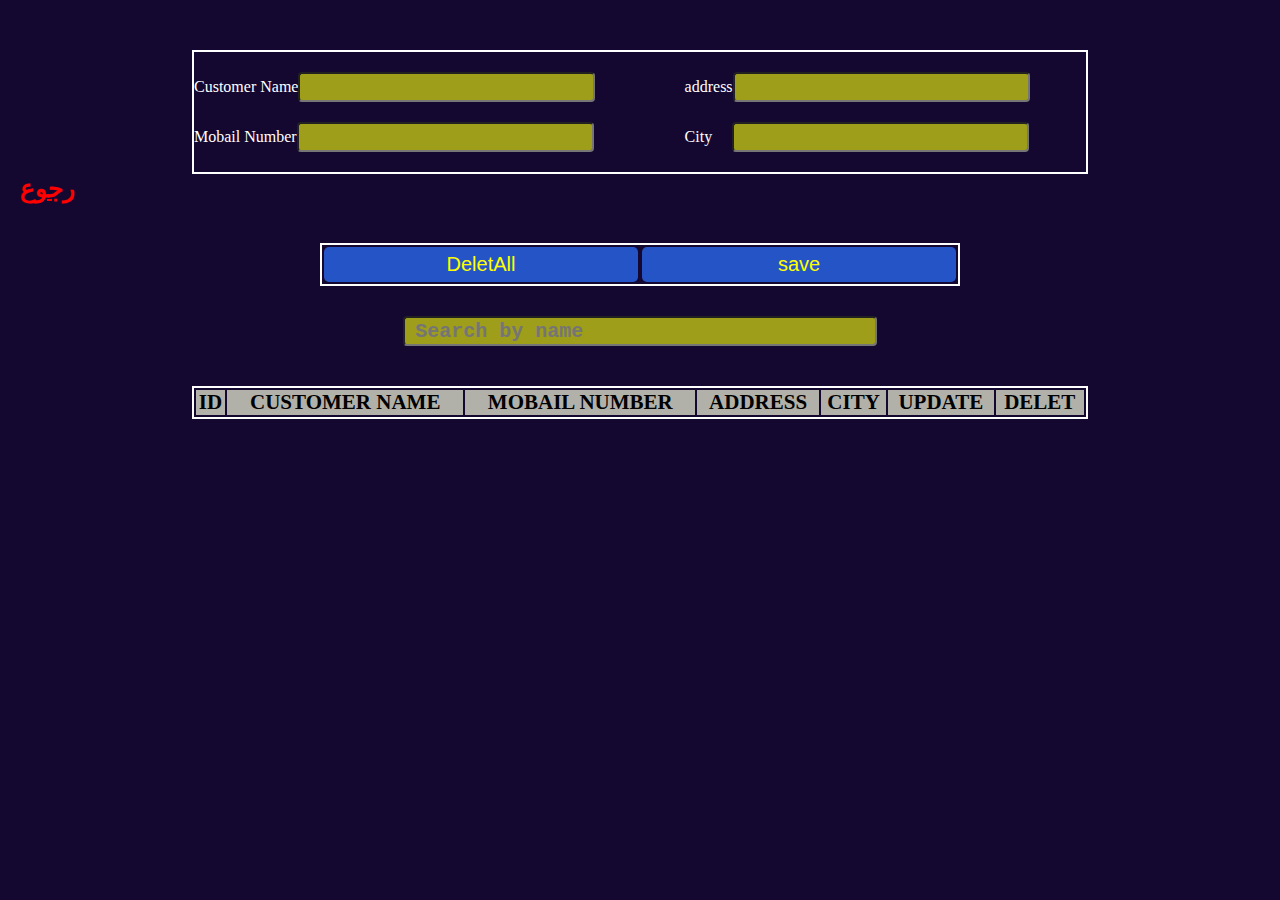
<file: custum_bussnis/index.html>
<!DOCTYPE html>
<html lang="en">
<head>
    <meta charset="UTF-8">
    <meta http-equiv="X-UA-Compatible" content="IE=edge">
    <meta name="viewport" content="width=device-width, initial-scale=1.0">
    <title>Document</title>
    <link rel="stylesheet" href="style.css">
</head>
<body>
    <div class="head">
        <div class="top">
            <div>
                <label for="name">Customer Name</label>
                <input type="text" id="name">
                
            
              
            </div>
            <div>
                <label for="address">address</label>       
            <input type="text" id="address">
               
               
            </div>
            
            

        </div>
        <div class="buttom">
            <div>
                
                <label for="phone">Mobail Number </label>
                <input type="number" id="phone">
                
          
        </div> 
           <div>
            <label for="city"> City    </label>
               <input type="text" id="city">
              

           </div>           

       </div>

       
    </div>
    <a  href="../index.html"  target="_blank">رجوع</a>
    <div class="control">
        <!-- <button id="search">Search</button> -->
        <button id="deletAll" >DeletAll</button>
        <!-- <button id="delet">delet</button> -->
        <!-- <button id="update">update</button> -->
        <button id="save">save</button>
        
    </div>
    <div class="serch">
        <input  onkeyup="Searche(this.value)" type="text" placeholder="Search by name" id="srch">
    </div>
    
    <div class="budy">
        <table>
            
            <thead class="theadr">
                <tr >
                    <td>ID</td>
                    <td>Customer Name</td>
                    <td>Mobail Number</td>
                    <td> Address </td>
                    <td>City </td>
                    <td> Update </td>
                    <td>Delet</td>
                    
                    
                </tr>
            </thead>
         
            <tbody class="bdy">
             
                
            </tbody>
        </table>
    </div>
    
    <script src="index.js"></script>
</body>
</html>
</file>
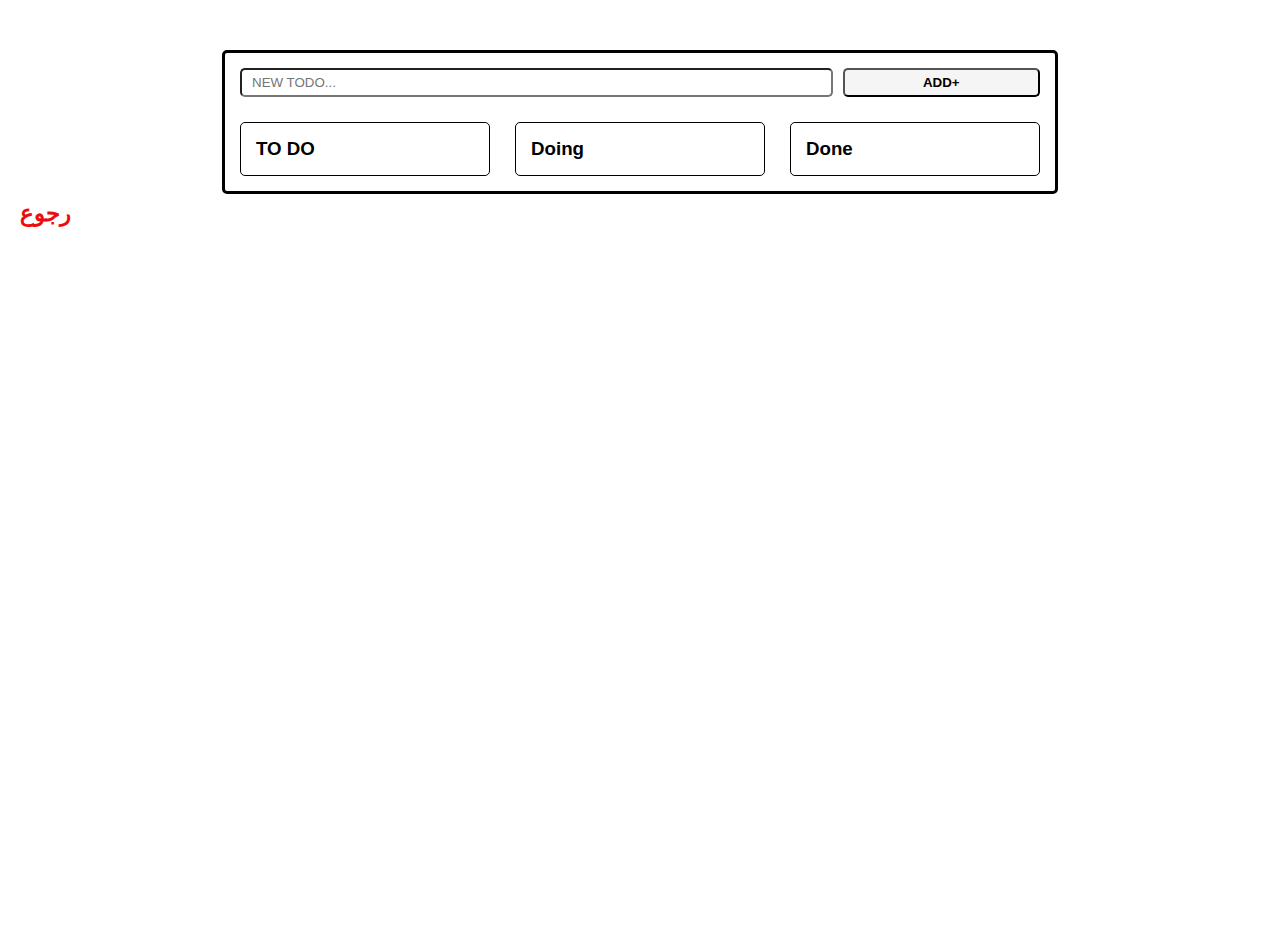
<file: drag_and_drop_task/index.html>
<!DOCTYPE html>
  <html lang="en">
  <head>
    <meta charset="UTF-8">
    <meta name="viewport" content="width=device-width, initial-scale=1.0">
    <meta http-equiv="X-UA-Compatible" content="ie=edge">
    <title>drag and drop</title>
    <link rel="stylesheet" href="style.css">
  </head>
  <body>
    <div  class="todo-container">
      <!-- <form id="add-form"> -->
        <div class="add">
          <input type="text" placeholder="NEW TODO..." id="todo-input">
          <button type="submit" id="todo-btn">ADD+</button>

        </div>
       
        
      <!-- </form> -->
      <div class="boxes-container">
        <div class="box test"  id="to-do">
          <h3 class="heading">TO DO</h3>       
          <p class="task" draggable="true">playing playstation</p>
          <p class="task" draggable="true">playing football</p>
          <p class="task" draggable="true">playing pubgy</p>
        </div>

        <div class="box" id="doing">
          <h3 class="heading">DOING</h3>
          <p class="task" draggable="true">watching  a move</p>
        </div>

        <div class="box" id="done">
          <h3 class="heading">DONE</h3>
          <p class="task" draggable="true">stading programing</p>
        </div>
        <a href="../index.html">رجوع</a>


      </div>
        



    </div>
  
   
    <script src="index.js"></script>
  </body>
</html>
</file>
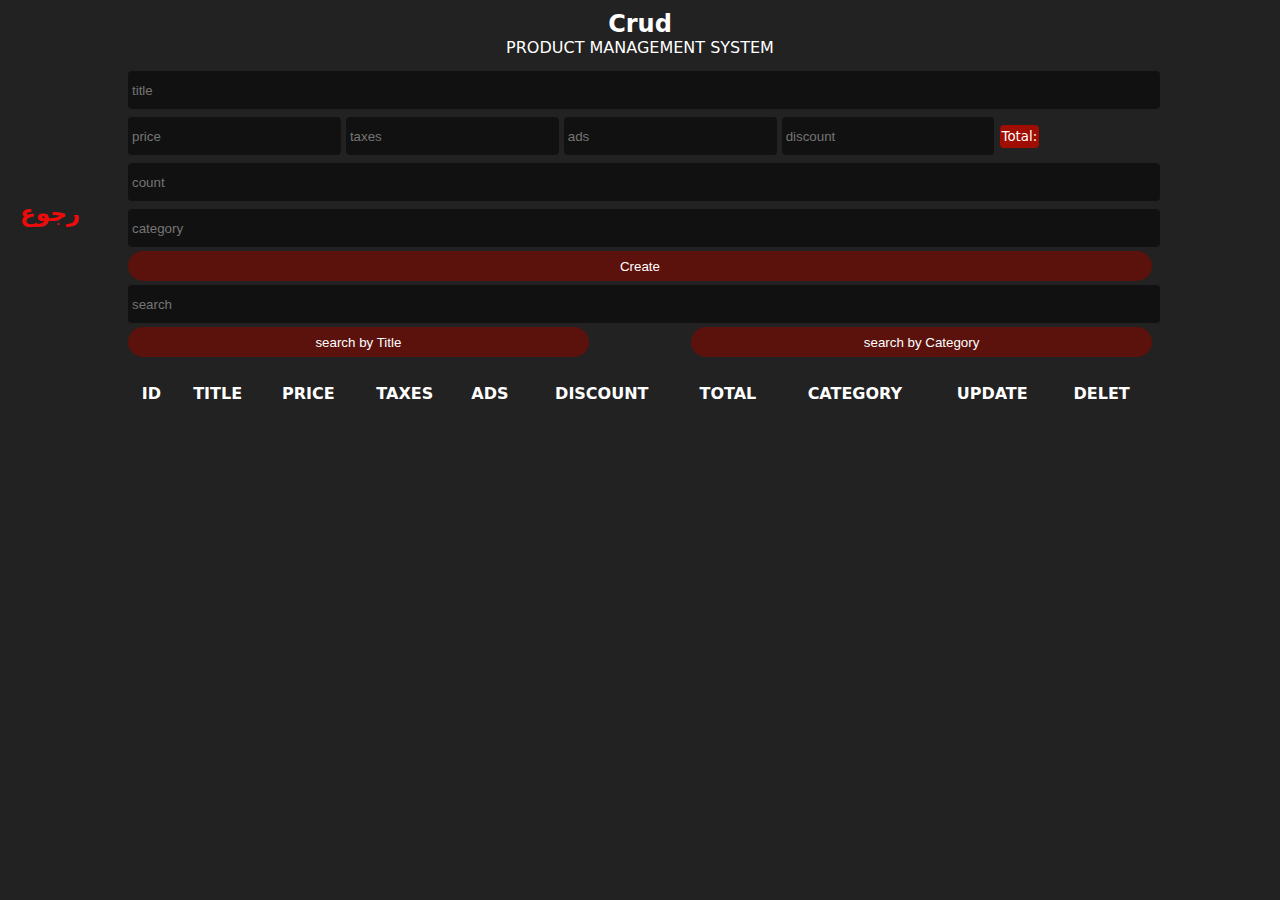
<file: cruds_progect/indexi.html>
<!DOCTYPE html>
<html lang="en">
<head>
    <meta charset="UTF-8">
    <meta http-equiv="X-UA-Compatible" content="IE=edge">
    <meta name="viewport" content="width=device-width, initial-scale=1.0">
    <title>project_sales</title>
    <link rel="stylesheet" href="style.css">
</head>
<body>
    <div class="crud">
        <div class="head">
            <h2>crud</h2>
            <p>PRODUCT MANAGEMENT SYSTEM </p>
        </div>


        <div class="input">
            <input type="text" id="title" placeholder="title" >
            <div class="price">
            <input onkeyup="getTotal()" type="number" id="price" placeholder="price">
            <input onkeyup="getTotal()"type="number" id="taxes" placeholder="taxes" >
            <input onkeyup="getTotal()" type="number" id="ads" placeholder="ads">
            <input onkeyup="getTotal()" type="number" id="discount" placeholder="discount">
            <small id="total">757657</small>
            </div>
            <input type="number" id="count" placeholder="count">
            <input type="text" id="category" placeholder="category">
            <button   id="submit">Create</button>
            


        </div>
        <a href="../index.html">رجوع</a>



        <div class="output">
            <div class="searchBlock">
                <input onkeyup="searchData(this.value)" type="text" id="search" placeholder="search">
                <div class="btnSearch">
                    <button onclick="getsearchMood(this.id)" id="searchTitle">search by Title</button>
                    <button onclick="getsearchMood(this.id)" id="searchCategory">search by Category</button>
                </div>


            </div>
            <div id="deletAll">
                
            </div>

            <table>
                <tr>
                    <th>id</th>
                    <th>title</th>
                    <th>price</th>
                    <th>taxes</th>
                    <th>ads</th>
                    <th>discount</th>
                    <th>total</th>
                    <th>category</th>
                    <th>update</th>
                    <th>delet</th>
                    
                </tr>
                
                <tbody id="tbody">
                   
                   
                </tbody>


            </table>


        </div>




    </div>
   
    <script src="index.js"></script>
</body>
</html>
</file>
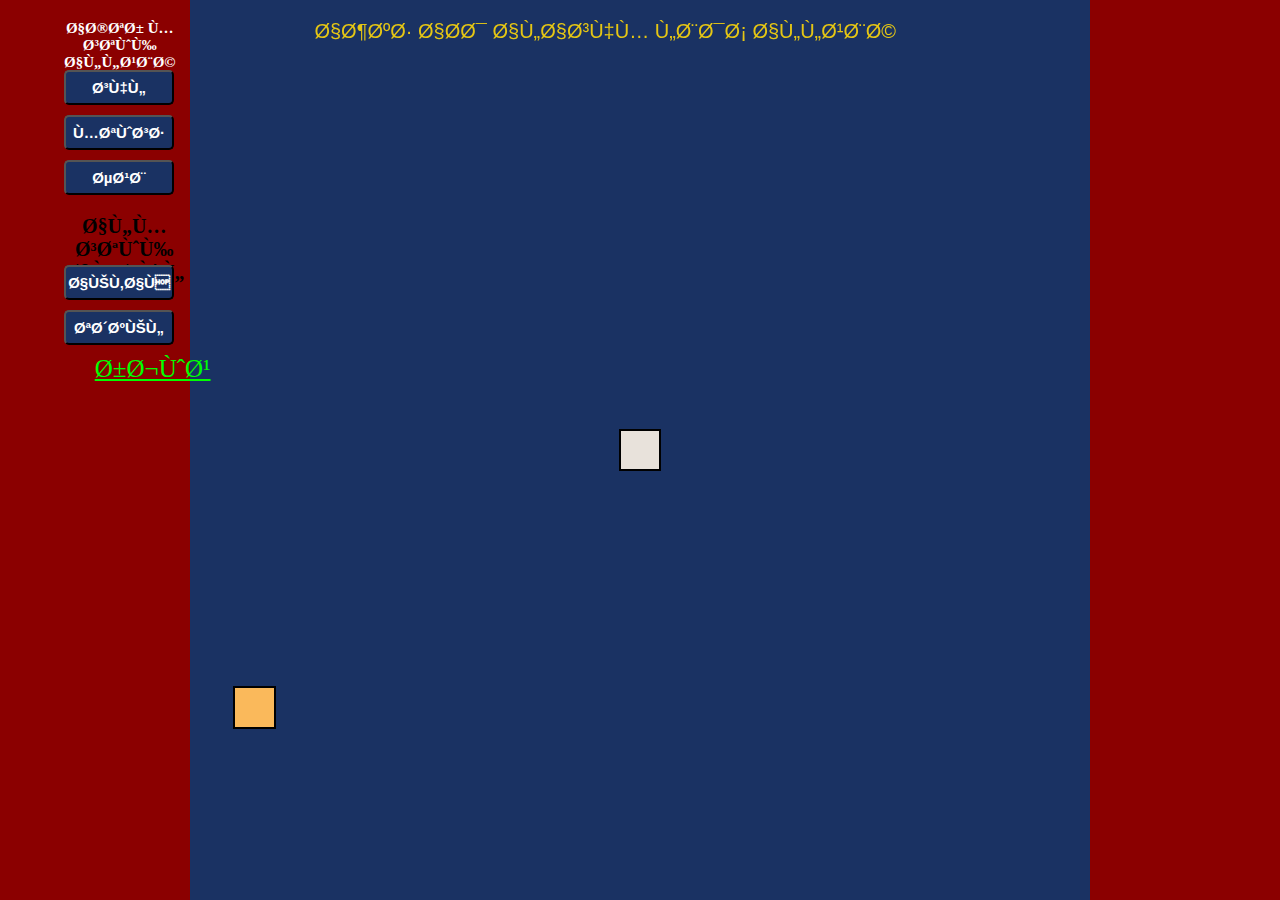
<file: snake/snake.html>
<html>
<html lang="en">
<head>
    <!-- <meta charset="UTF-8"> -->
    <!-- <meta http-equiv="X-UA-Compatible" content="IE=edge"> -->
    <!-- <meta name="viewport" content="width=device-width, initial-scale=1.0"> -->
    <title>Snake Game</title>
    <link rel="stylesheet" href="snake.css">
</head>
<body>
    <!-- onclick="select_speed(this.value)" -->
    <div class="control">
        <span>اختر مستوى اللعبة</span>
        <button onclick="select_speed('سهل')"  id="speed" >سهل</button>
        <button onclick="select_speed('متوسط')"  id="speed">متوسط</button>
        <button onclick="select_speed('صعب')"  id="speed">صعب</button>
        <span id="spn">المستوى السهل</span>
        <button onclick="stop()"  id="stop">ايقاف</button>
        <button onclick="start()"  id="start">تشغيل</button>
        <a href="../index.html">رجوع</a>
    

    </div>
    
    <div id="game-board" class="game-board"></div>
    <h4 id="note">اضغط احد الاسهم لبدء اللعبة</h4>
    
    <script src="snake.js" ></script>
</body>
</html>
</file>
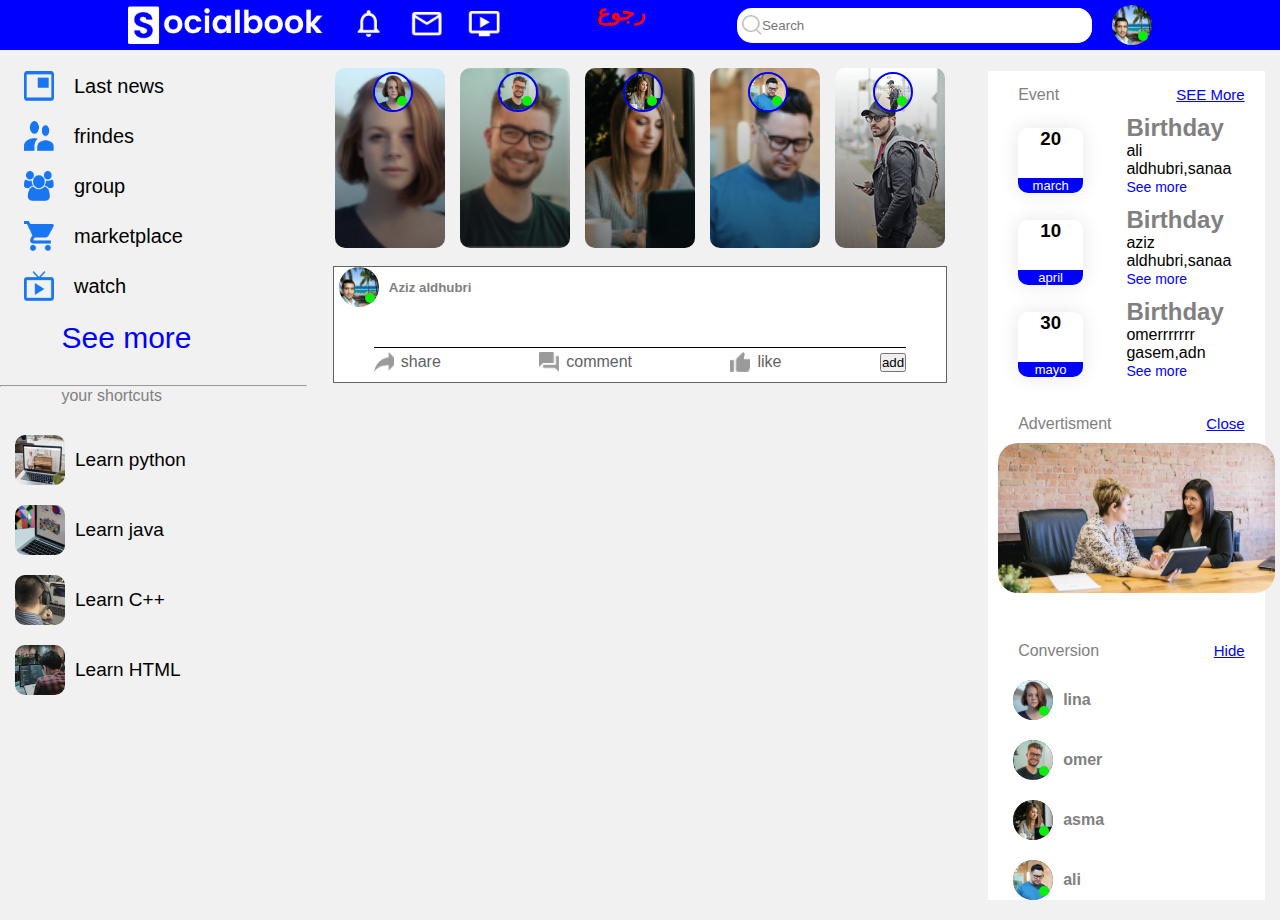
<file: ‫facebook/facebook.html>
<!DOCTYPE html>
<html lang="en">
<head>
    <meta charset="UTF-8">
    <meta http-equiv="X-UA-Compatible" content="IE=edge">
    <meta name="viewport" content="width=device-width, initial-scale=1.0">
    <title>facebook</title>
    <link rel="stylesheet" href="style.css">
</head>
<body>
    <div class="head">
      <div class="left_navbar">
          <img src="images/logo2.png" alt="">
          <ul>
              <li><img src="images/notification.png" alt=""></li>
              <li><img src="images/inbox.png" alt=""></li>
              <li><img src="images/video.png" alt=""></li>


          </ul>
          <!-- <button id="delet" onclick="delet()">delet</button> -->
      </div>
      <a id="lnk" href="../index.html">رجوع</a>


      <div class="right_navbar">
          <div class="search">

            <img src="images/search.png" alt="">
              <input type="text" placeholder="Search">
          </div>
          <div class="profil ">
             
              <div class="state"></div>
              
          </div>
      </div>

    </div>
    <div class="container">
        <div class="budy_left">
            <div class="budy_left_top">
                <ul>
                    <li><img src="images/news.png" ><a href="#">Last news</a></li>
                    <li><img src="images/friends.png" ><a href="#">frindes</a></li>
                    <li><img src="images/group.png" ><a href="#">group</a></li>
                    <li><img src="images/marketplace.png" ><a href="#">marketplace</a></li>
                    <li><img src="images/watch.png" ><a href="#">watch</a></li>
                  
                </ul>
                <a href="#">See more</a>

            </div>
            <div class="budy_left_bottom">
                <hr>
                <p>your shortcuts</p>
                <ul>
                    <li><img src="images/shortcut-1.png" alt=""><a href="#">Learn python</a></li>
                    <li><img src="images/shortcut-2.png" alt=""><a href="#">Learn java</a></li>
                    <li><img src="images/shortcut-3.png" alt=""><a href="#">Learn C++</a></li>
                    <li><img src="images/shortcut-4.png" alt=""><a href="#">Learn HTML</a></li>


                </ul>


            </div>
         


        </div>
        


        <div class="body_post" id="body_post">
            <div class="gelary">
                <div class="gelary_img">
                   
                    <div class="profil">
                        <img src="images/member-1.png">
                        <div class="state"></div>

                    </div>

                </div>
                <div class="gelary_img p2">
                    <div class="profil">
                        <img src="images/member-2.png">
                        <div class="state"></div>

                    </div>

                </div>
                <div class="gelary_img p3">
                    <div class="profil">
                        <img src="images/member-3.png" >
                        <div class="state"></div>

                    </div>

                </div>
                <div class="gelary_img p4">
                    <div class="profil">
                        <img src="images/member-4.png" alt="">
                        <div class="state"></div>

                    </div>

                </div>
                <div class="gelary_img p5">
                    <div class="profil">
                        <img src="images/member-5.png" alt="">
                        <div class="state"></div>

                    </div>

                </div>



            </div>
            <div class="post">
                <div class="part_top" id="part_top">
                    <div class="profil ">
                        
                        <div class="state"></div>
                                               
                    </div>
                    <div class="n_post">
                        <h5>Aziz aldhubri</h5>
                       
                    </div>
                    

                </div>
                
                 <div class="part_bottom"> 
                     <!-- <textarea name="" id="" cols="30" rows="10"></textarea> -->
                    
                    <textarea name="" id="text_area" rows=""  placeholder="Write Something ..."> </textarea> 
                              
                   
                               
            
                    
                    
                    <div class="contain_post">
                        <div class="share">
                            <div class="page_share"></div>
                            <div class="title_share">
                                <p>share</p>
                            </div>
                        </div>



                        <div class="comment">
                            <div class="page_comment"></div>
                            <div class="title_comment">
                                <p>comment</p>
                            </div>
                        </div>


                        <div class="like">
                            <div class="page_like"></div>
                            <div class="title_like">
                                <p>like</p>
                            </div>
                        </div>





                       
                       <button onclick="add_post()">add</button>
                    </div>

                </div> 
            </div>
            <div class="budy_content" id="budy_content">

            </div>
            
            
           

        </div>


        <div class="budy_right">
            <div class="budy_right_budy">
                <div class="title">
                    <p>Event</p>
                    <a href="#">SEE More</a>
                </div>
                <div class="event" draggable="true">
                    <div class="event_left">
                        <h3>20</h3>
                        <span>march</span>

                    </div>
                    <div class="event_right">
                        <h2>Birthday</h2>
                        <p>ali aldhubri,sanaa</p>
                        <a href="#">See more</a>
                    </div>

                    

                </div>
                <div class="event" draggable="true">
                    <div class="event_left">
                        <h3>10</h3>
                        <span>april</span>

                    </div>
                    <div class="event_right">
                        <h2>Birthday</h2>
                        <p>aziz aldhubri,sanaa</p>
                        <a href="#">See more</a>
                    </div>

                   

                </div>
                <div class="event"draggable="true">
                    <div class="event_left">
                        <h3>30</h3>
                        <span>mayo</span>

                    </div>
                    <div class="event_right">
                        <h2>Birthday</h2>
                        <p>omerrrrrrr gasem,adn</p>
                        <a href="#">See more</a>
                    </div>

                   

                </div>
                <div class="title">
                    <p>Advertisment</p>
                    <a href="#">Close</a>
                </div>
                <div class="advertisment">

                    <img src="images/advertisement.png" alt="">
                </div>
                <div class="class_part3">
                    <div class="title">
                        <p>Conversion</p>
                        <a href="#">Hide</a>
                    </div>
                    <div class="conv">
                        <div class="profil"><img src="images/member-1.png" alt="">
                            <div class="state"></div>
                        </div>
                        <p>lina</p>

                    </div>
                    <div class="conv">
                        <div class="profil"><img src="images/member-2.png" alt="">
                            <div class="state"></div>
                        </div>
                        <p>omer</p>

                    </div>
                    <div class="conv">
                        <div class="profil"><img src="images/member-3.png" alt="">
                            <div class="state"></div>
                        </div>
                        <p>asma</p>

                    </div>
                    <div class="conv">
                        <div class="profil"><img src="images/member-4.png" alt="">
                            <div class="state"></div>
                        </div>
                        <p>ali</p>

                    </div>
                    


                </div>

            </div>


           


        </div>
    </div>

<script src="index.js"></script>
    
</body>
</html>
</file>
<file: custum_bussnis/style.css>
*{
    margin: 0;
    padding: 0;
    box-sizing: border-box;
}
body{
    color: white;
    background-color: #150830;
}
.head{margin: auto;
    margin-top: 50px;
       width: 70%;
    border: 2px white  solid;

}
a{font-size: 25px;
color: red;
margin-left:  20px;
font-weight: bold;}
input{
    /* text-transform: lowercase; */
    width: 74%;
    background-color: rgb(158, 158, 27);
    height: 30px;
    border-radius: 4px;
    text-align: left;
    padding-left: 10px;
    font-size: 20px;
    font-family: 'Courier New', Courier, monospace;
    font-weight: bold;
    color: black;
}

.top{width: 100%;
    margin-top: 20px;
    margin-bottom: 20px;
display: flex;

justify-content: space-between;
}
.top div {width: 45%;
   
    display: flex;
    align-items: center;
   }
  
.buttom{width: 100%;
    margin-top: 20px;
    margin-bottom: 20px;
display: flex;

justify-content: space-between;}

.buttom div {width: 45%;
    /* border: 2px solid yellowgreen; */
    display: flex;
    align-items: center;
   }

   .control{width: 50%;
    display: flex;
margin: auto;
margin-top: 40px;
border: 2px white  solid;

}
button{
    width: 100%;
height: 35px;
border-radius: 5px;
font-size: 20px ;
color: yellow ;
background-color: #2554C7;
cursor: pointer;
outline: none;
border: none;
margin: 2px;
padding: 5px;
}
#city {margin-left: 5%;}


button:hover{
    color: rgb(9, 5, 61) ;
    background: #0b5a92;
}


.budy{
    margin: auto;
    margin-top: 40px;
       width: 70%;
    border: 2px white  solid;
}
table{width: 100%;direction: ltr;
    text-transform:uppercase;
    font-size: 15px;
font-weight: bold;
/* background: aliceblue; */
color: black;
text-align: center;


}
/* table header tr{display: flex;
justify-content: space-between;

} */
.budy table .theadr{
    outline: none;
    border: none;text-decoration: none;
background: rgb(177, 177, 170);
font-size: 21px;
font-weight: bold;

}
.serch{width: 50%;
margin: auto;
margin-top: 30px;
display: flex;
justify-content: center;}


tbody {outline: none;
    border: none;
    /* border:2px solid rgb(76, 238, 7); */
margin-bottom: 20px;
background: rgb(0, 255, 30);

}
</file>
<file: drag_and_drop_task/style.css>
* {
    box-sizing: border-box;
    margin: 0;
    padding: 0;
  }
  body {
    font-family: Tahoma, Arial;
    width: 100%;
    height: 100vh;
    overflow: scroll;
    /* background: url(./ph2.jpg); */
    background-position: center;
    background-size: cover;
  }

  a{position: absolute;
    top: 200px;
    left: 20px;
    color: rgb(238, 11, 11);
    font-size: 23px;
    font-weight: bold;
    text-decoration: none;}
  
.todo-container{
  width: fit-content;
  margin: auto;
  margin-top: 50px;
  border-radius: 5px;
  border: 3px solid black;
  padding: 15px;
}
/* add-form */
/* #add-form{
    display: flex;
    gap: 10px;
    margin-bottom: 25px;

} */
.add{ display: flex;
  gap: 10px;
  margin-bottom: 25px;}


input{
  width: 75%;
border-radius: 5px;
padding: 5px 10px;


}

button{background-color: whitesmoke ;
width: 25%;
border-radius: 5px;
font-weight: bold;
color: black;
}

button:hover{
  background-color: orangered;
  color: white;
  cursor: pointer;
}

.boxes-container{

  display: flex;
  align-items: flex-start;
  gap: 25px;

}
.box{
  border: 1px solid black;
  padding: 15px;
  border-radius: 5px;
  width: 250px;
  
}
.task{
  background-color: darkslategray;
  color: white;
  padding: 10px;
  margin-top: 5px;
  border: 1px solid black;
  cursor: move;
}

.is-dragging{
  background-color: orangered;
  color: white;

}
</file>
<file: cruds_progect/style.css>
*{
    margin: 0;
    padding: 0;
}
body{
    background: #222;
    color: white;
    font-family: system-ui;
}
.crud{
    width: 80%;
    margin: auto;
}
.head{
    text-align: center;
    text-transform: capitalize;/* convert litter  to capital */
    margin: 10px 0; 
}

a{position: absolute;
top: 200px;
left: 20px;
color: rgb(238, 11, 11);
font-size: 23px;
font-weight: bold;
text-decoration: none;}
input{
    width: 100%;
    height: 30px;
    outline: none;
    border: none;
    background: #111;
    margin: 4px 0;
    border-radius: 4px;
    padding: 4px;
    color: white;
}

input:focus{
    background: #000;
    transform: scale(1.1);
}
/* -------------------------------------*/
/* .price{display: flex;} */

/* or  */
.price input{width: 20%;
}
#total{
    background: #a00d02;
    padding: 4px 2px;
    border-radius: 4px;
}
#total::before{
    content: 'Total: ';
}

button{width: 100%;
height: 30px;
border: none;
cursor: pointer;
background: #5c120c;
color: #fff;
border-radius: 20px;
transition: 0.5s;

}
button:hover{
    background: #a00d02;
    letter-spacing: 1px;
}
.btnSearch{display: flex;
    justify-content: space-between;
}

#deletAll{
    margin: 20px 0;
}

.btnSearch button{width: 45%;}

table{
    width: 100%;
    text-align: center;
    margin: 10px 0;

}
table th{
    text-transform: uppercase;
}
th,td{padding: 5px;}
</file>
<file: snake/snake.css>
*{
    box-sizing: border-box;
    margin: 0;
    padding: 0;
}


body{
    background: darkred;
    height: 100vh;
    width: 100vw;
    display: flex;
    justify-content: center;
    align-items: center;
}

#game-board{
background: #1a3263;
width: 100vmin;
height: 100vmin;
display: grid;
grid-template-columns: repeat(21,1fr);
grid-template-rows: repeat(21,1fr);

}



.snake{
background: #e8e2db;
border: .25vmin solid black;
}

.food{
background: #fab95b;
border: .25vmin solid black;
}

.control{width: 24%;
position:absolute;
/* z-index: 1; */
top: 10px ;
left: 5%;
display: flex;
flex-direction: column;

}
.control a{
    position:absolute;

    top: 100%;
    left: 10%;
    font-size: 25px;
    color: rgb(0, 255, 0);
    z-index: 1;
    }


span{width: 110px;
    height: 30px;
    display: flex;
    text-align: center;
    
font-size: 15px;
font-weight: bold;
/* background: #1a3263; */
margin-top: 10px;
margin-bottom: 20px;
color: white;}




button{width: 110px;
    height: 35px;
text-align: center;
font-size: 15px;
font-weight: bold;
background: #1a3263;
color: white;
margin-right: 10px;
border-radius: 5px;
cursor: pointer;
margin-bottom: 10px;}

#spn{font-size: 20px;
color: black;
font-weight: bold;}

label{text-align: center;
    font-size: 25px;
    font-weight: bold;
    /* background: #1a3263; */
    color: rgb(13, 13, 14);
}

#note{position: fixed;
    text-align: right;
    top: 20px;
    right: 30%;
    font-family: Arial, Helvetica, sans-serif;
    font-weight: lighter;
    font-size: 20px;
  
    color: rgb(229, 198, 20);
   
    }
</file>
<file: ‫facebook/style.css>
*{padding: 0;
    margin: 0;
    font-family: 'poppins',sans-serif;
    box-sizing: border-box;

}

#lnk{font-size: 22px;
color: red;
text-decoration: none;
font-weight: bold;}

.head{
    width: 100%;
    background-color: blue;
    height: 50px;
    display: flex;
    justify-content: space-between;
}

.left_navbar {margin-left: 10%;
    display: flex;
    justify-content: space-between;
   }


    ul{display: flex;
        margin: 5px;
        align-items: center;
        outline: none;
        text-decoration: none;
     
      
       
        }
 .left_navbar li{margin-left: 19px;
    
list-style: none;
   
   
} 

li img{margin-left: 4px;
     width: 35px;
    height: 35px;
 

} 


.right_navbar{
    margin-right: 10%;
    display: flex;
    justify-content: space-between;
    align-items: center;

}



.search{background-color: white;
    margin-right: 15px;
    display: flex;
       align-items: center;
       border-radius: 15px;
       outline: none;
       border: none;
  
    
    }

    .right_navbar input{
        
        height: 35px;
        width: 330px;
        border-radius: 15px;
        outline: none;
        border: none;
       
   }

       .search img{margin-left: 5px;
   width: 20px;
   height: 20px;
}

.profil{display: flex;
    width: 40px;
height: 40px;
position: relative;
background-image: url(images/profile-pic.jpg);
border-radius: 50%;
background-size: cover;
margin-left: 5px;

}

.profil img{width: 100%;
    
    border-radius: 50%;}

.state{
position: absolute;
width: 10px;
height: 10px;
background-color: rgb(14, 238, 14);
border-radius: 50%;
right: 10%;
bottom: 10%;}


body{background: rgb(241,241,241);}
.container{margin-top: 1px;
    
    display: flex;
justify-content: space-between;

position: relative;

}

.budy_left{
    flex-basis: 24%;
    top: 10px;
  
}

.budy_content{ flex-basis: 48%;
   
    }

   .body_post{flex-basis: 48%;}

.budy_right{flex-basis: 24%;
   


    
   
}

.budy_left_top ul{display: block;
    margin: 20px;
  
    
}

.budy_left_top li{display: flex;
    align-items: center;
    margin-top:  20px ;
    
    
}
.budy_left_top  img{
    width: 30px;
    height: 30px;
}

.budy_left_top li a{margin-left: 20px;
    color: black;
outline: none;
font-size: 20px;
font-weight: 20;
text-decoration: none
;

}

.budy_left_top{margin-bottom: 30px;}
.budy_left_top a{
    margin-left: 20%;
    text-align: center;
    font-size: 30px;
font-weight: 20;
text-decoration: none;
color: blue;
    
}

.budy_left_bottom ul{
    display: block;
    border-radius: 5px;
    margin-top: 20px;

}

.budy_left_bottom li{
    display: flex;
    justify-items: center;
    align-items: center;
    border-radius: 5px;
   
}

.budy_left_bottom a{
    
    text-decoration: none;
font-size: 19px;
color: black;}

    .budy_left_bottom img{
        width: 50px;
        height: 50px;
        margin: 10px;
        border-radius: 10px;
    }   

.budy_left_bottom p{
    margin-left: 20%;
    color: gray;}

    .budy_right_budy{width: 90%;
        margin: auto;
    background-color: white;

    }

.title {margin-top: 20px;
    margin-left: 20px;
   
    display: flex;
    justify-content: space-between;
    padding-top: 15px;
}  

.title p{color: gray;
margin-left: 10px;}

.title a{margin-right: 20px ;
font-size: 15px;
color: blue;}

.event{
display: flex;
align-items: center;
justify-content: space-between;
margin: 10px 20px;
/* padding: 10px; */
}


.event_left {
    margin-left: 10px;
     width: 65px;
    height: 65px;
     position: relative;
    text-align: center;
        margin-top: 10px;
    border-radius: 10px;
    overflow: hidden;
    box-shadow: 0 0 20px rgba(0,0,0,0.1);
   
     }
     .event_left span{
        flex-basis: 40%;
         position: absolute;
         bottom: 0;
         left: 0;
        height: 15px;
        font-size: 13px;
        width: 100%;
        background-color: blue;
    color: white;
  background-size: cover;
 
  
}


.event_right{
flex-basis: 50%;}

.event_right h2{color: gray;
    font-weight: bold;
    
}

.event_right a{font-size: 14px;
text-decoration: none;
color: blue;}


.advertisment img{
    width: 100%;
    border-radius: 20px;
    margin: 10px;

}
.conv{
    margin: 20px;
    display: flex;
    align-items: center;
   }

   .conv p{margin-left: 10px;
    color: gray;
font-weight: bold;}

.gelary{width: 100%;
height: 180px;
display: flex;
justify-content: space-between;

margin-top: 15px;}

.gelary_img{ 
    position: relative;
    flex-basis: 18%;
    height: 100%;
       margin: 2px;
    border-radius: 10px;
    background-image:linear-gradient(transparent,rgba(0,0,0,0.5)) , url(images/member-1.png);
 
 background-size: cover;
 background-position: center;
 
}

.gelary_img .profil{position: absolute;
    width: 40px;
    height: 40px;
top: 2%;
left: 30%;
border: 2px solid blue;
border-radius: 50%;
}

.p2{background-image:linear-gradient(transparent,rgba(0,0,0,0.5)) ,url(images/member-2.png);}

.p3{background-image:linear-gradient(transparent,rgba(0,0,0,0.5)) , url(images/member-3.png);}
.p4{background-image:linear-gradient(transparent,rgba(0,0,0,0.5)) , url(images/member-4.png);}
.p5{background-image:linear-gradient(transparent,rgba(0,0,0,0.5)) , url(images/member-5.png);}

.post{width: 100%;
margin: 20px 0px;
background-color: white;
border: solid 1px;
color: #626262;}

.post2{width: 100%;
    margin: 20px 0px;
    background-color: white;
    border: solid 1px;
    color: #626262;}

.part_top{display: flex;
    align-items: center;
 

}
.n_post{margin-left: 10px;
color: gray;
font-weight: bold;
font-family: 'poppins',sans-serif;}


.part_bottom{
    
    margin: 10px 40px;
}
textarea{width: 100%;

outline: 0;
border: 0;
border-bottom: 1px solid;
resize: none;
}

.contain_post{display: flex;
    align-items: center;
justify-content: space-between;
}

.share{display: flex;
    align-items: center;
}

.page_share{width: 20px;
height: 20px;
background-image: url(images/share.png);
background-size: cover;

}

.title_share{margin-left: 7px;}

.comment{display: flex;
    align-items: center;
}

.page_comment{width: 20px;
height: 20px;
background-image: url(images/comments.png);
background-size: cover;

}

.title_comment{margin-left: 7px;}

.like{display: flex;
    align-items: center;
}

.page_like{width: 20px;
height: 20px;
background-image: url(images/like.png);
background-size: cover;

}

.title_like{margin-left: 7px;}

.is-dragable{
    background: orangered;

}





/* .adds a{display: flex;
    align-items: center;
    text-decoration: none;
    color: gray;
      } */
/* .adds img {width: 40px;
height: 40px;
margin-right: 10px;}     */


/* .adds a{
    width: 20px;
    height: 20px;
    display: flex;
    align-items: center;
    text-decoration: none;
    color: gray;
} */
/* 
.adds p{margin-left: 30px;}



 #a1{
        background-image:url(/images/live-video.png) ;
    background-size: 100%;
    background-repeat: no-repeat;
    display: flex;
    align-items: center;
   

            
}
#a1 img{ width: 20px;
    height: 20px;} */
</file>
